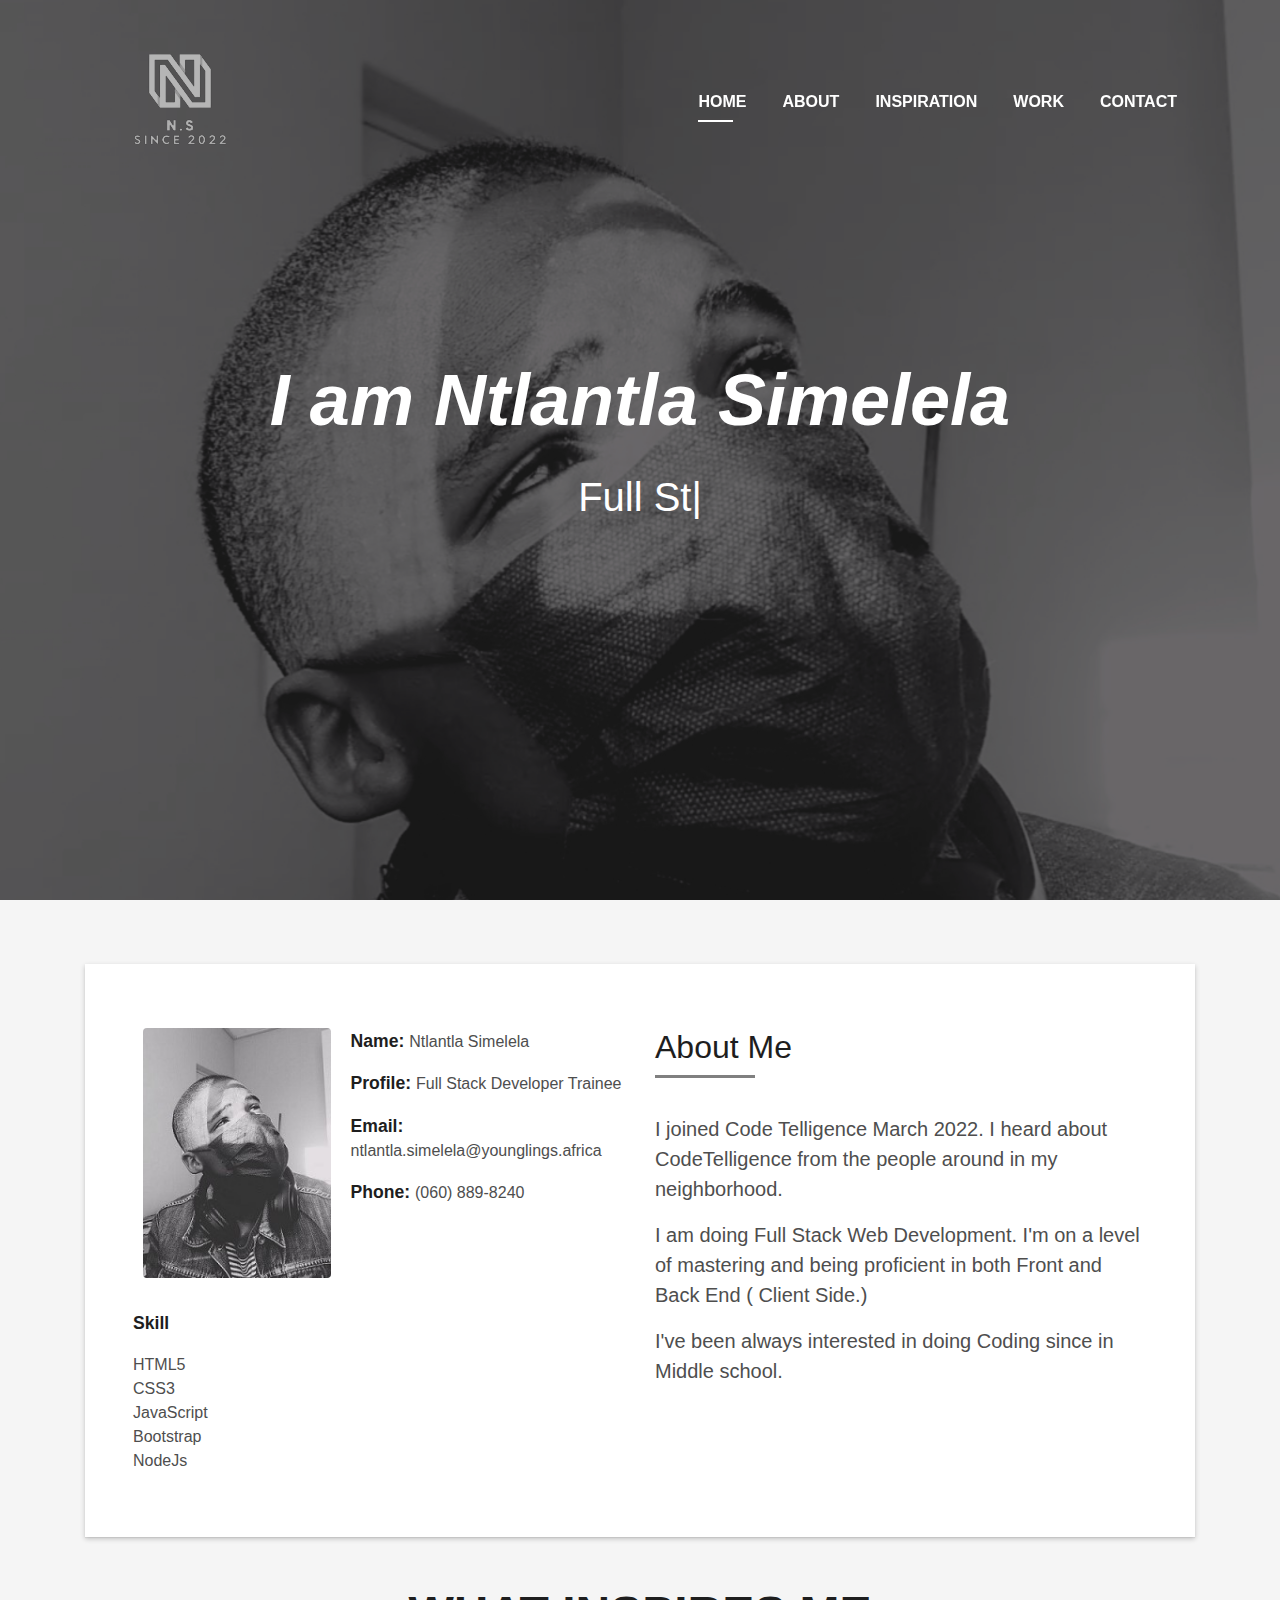
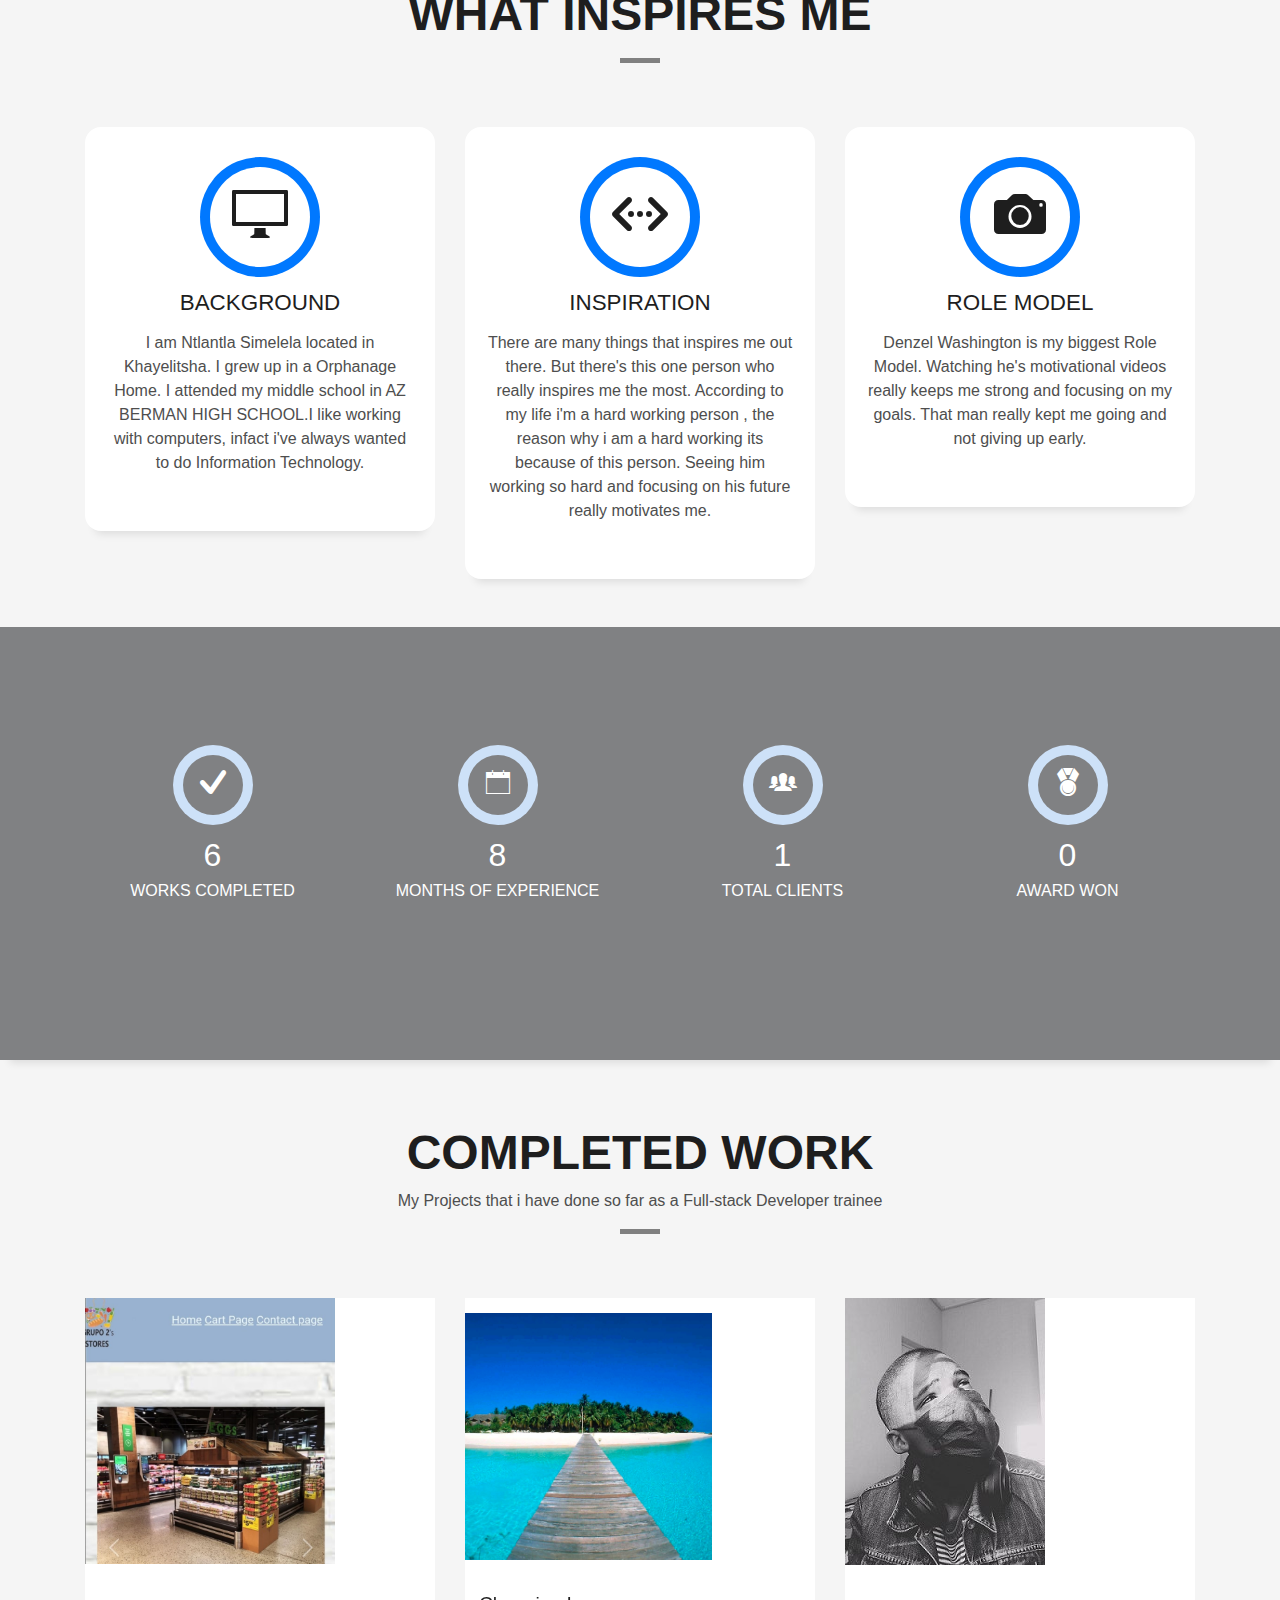
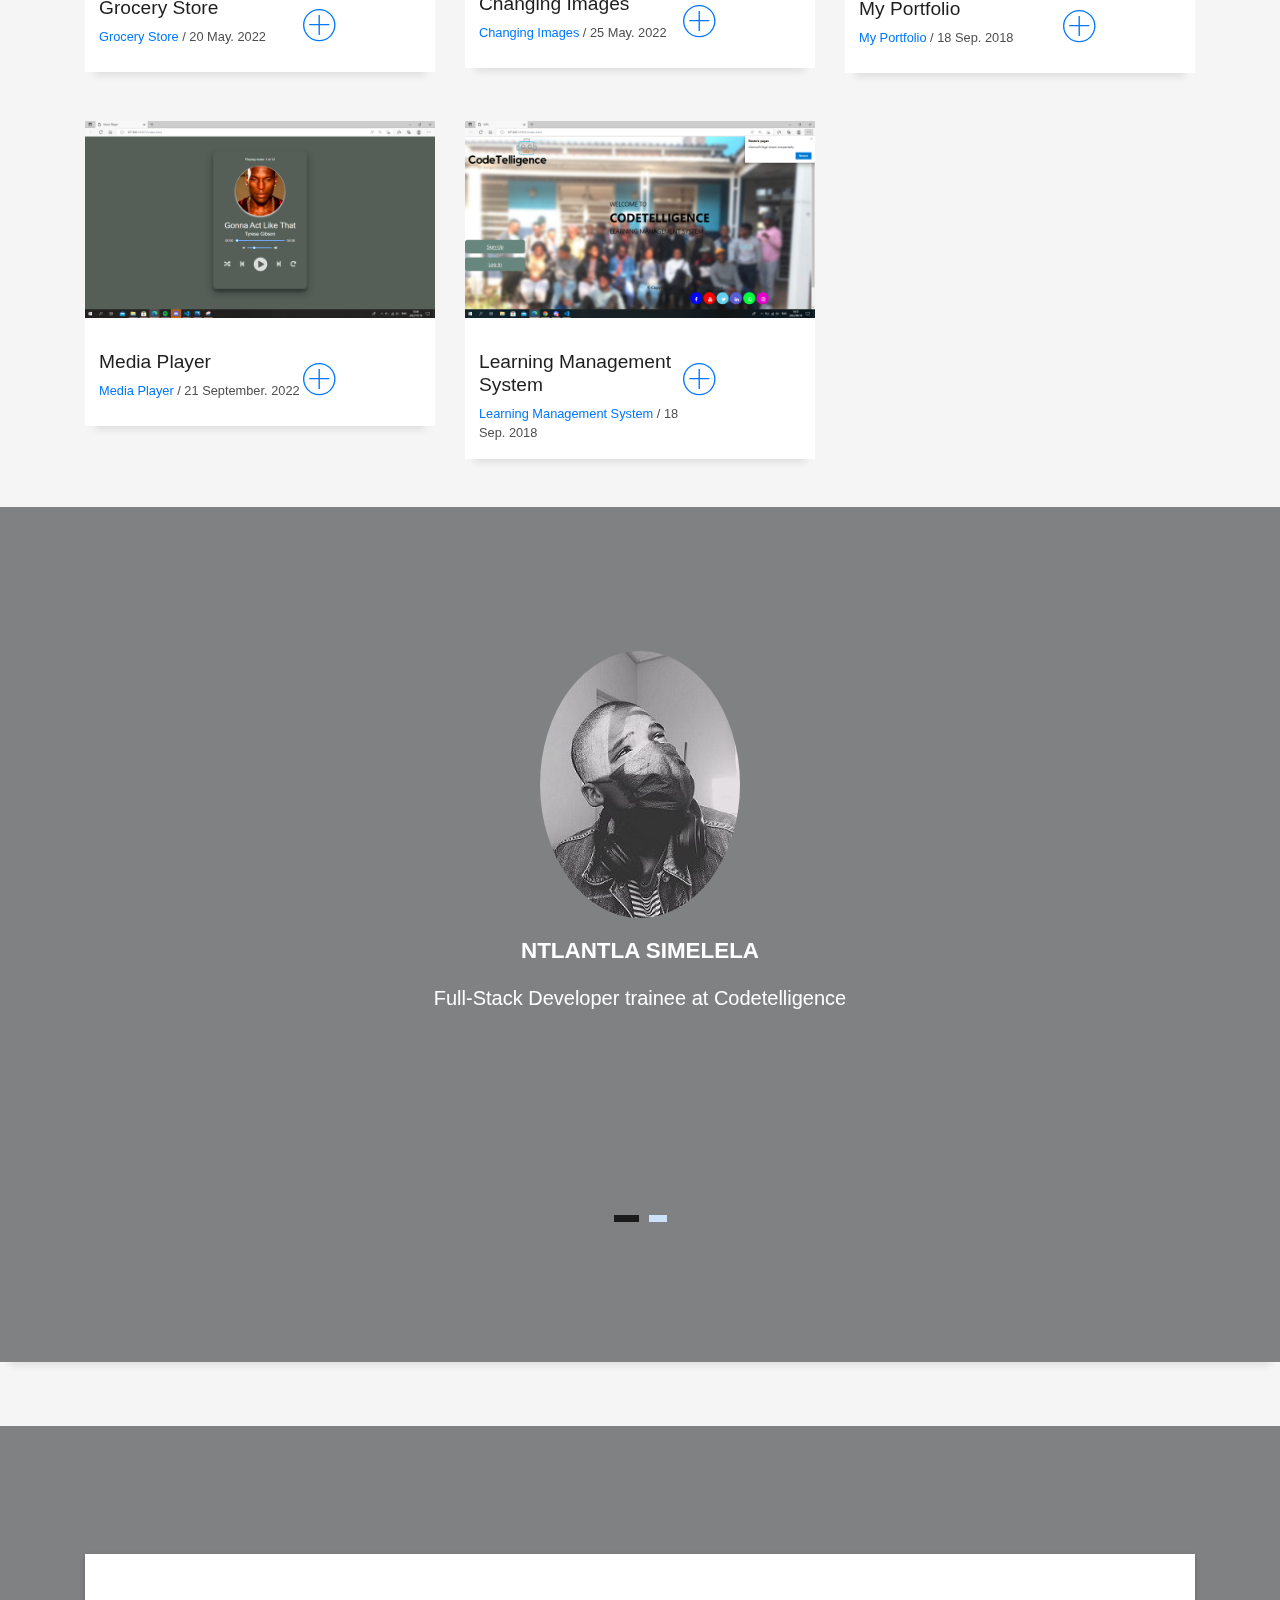
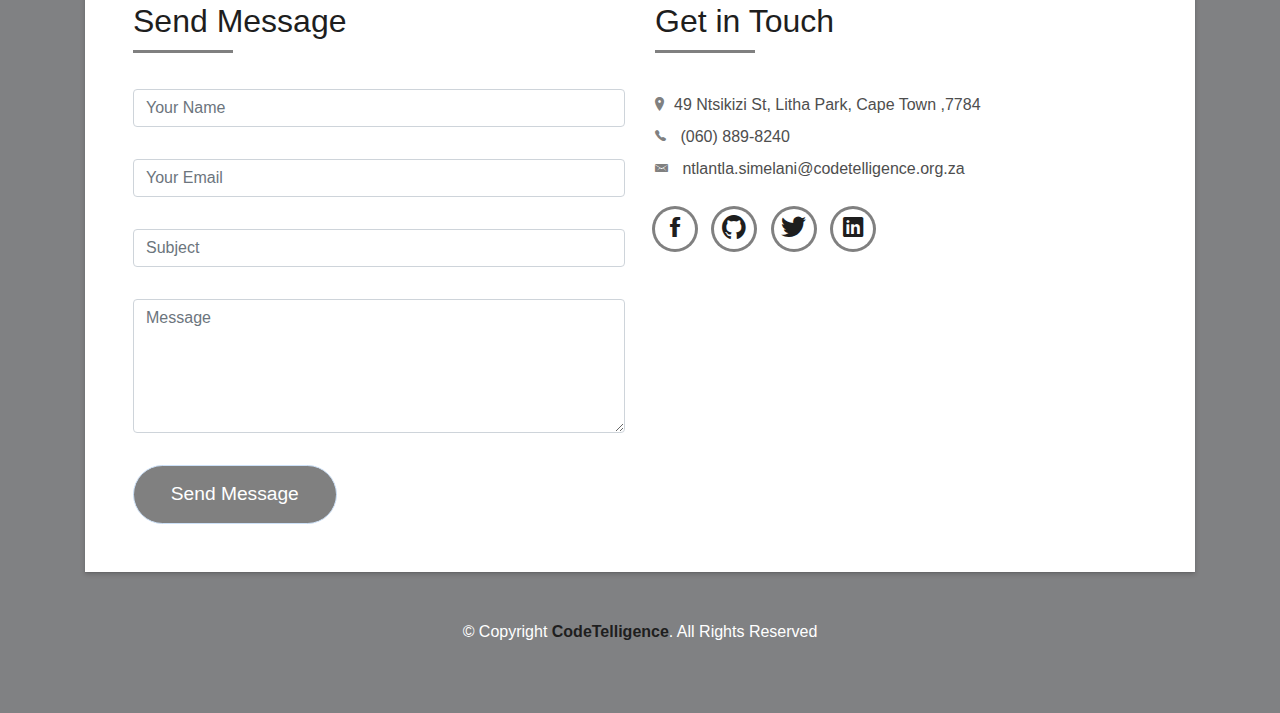
<file: index.html>
<!DOCTYPE html>
<html lang="en">
<head>
  <meta charset="utf-8">
  <title>My Portfolio</title>
  <meta content="width=device-width, initial-scale=1.0" name="viewport">
  <meta content="" name="keywords">
  <meta content="" name="description">

 

  <!-- Bootstrap CSS File -->
  <link href="lib/bootstrap/css/bootstrap.min.css" rel="stylesheet">

  <!-- Libraries CSS Files -->
  <link href="lib/font-awesome/css/font-awesome.min.css" rel="stylesheet">
  <link href="lib/animate/animate.min.css" rel="stylesheet">
  <link href="lib/ionicons/css/ionicons.min.css" rel="stylesheet">
  <link href="lib/owlcarousel/assets/owl.carousel.min.css" rel="stylesheet">
  <link href="lib/lightbox/css/lightbox.min.css" rel="stylesheet">

  <!-- Main Stylesheet File -->
  <link href="css/style.css" rel="stylesheet">

  
</head>

<body id="page-top">

  <!--/ Nav Star /-->
  <nav class="navbar navbar-b navbar-trans navbar-expand-md fixed-top" id="mainNav">
    <div class="container">
     
               <a href="/index.html"> <img src="/img/Capture-removebg-preview (1).png"><a class="navbar-brand js-scroll" href="#page-top"></a>
      <button class="navbar-toggler collapsed" type="button" data-toggle="collapse" data-target="#navbarDefault"
        aria-controls="navbarDefault" aria-expanded="false" aria-label="Toggle navigation">
        <span></span>
        <span></span>
        <span></span>
      </button>
      <div class="navbar-collapse collapse justify-content-end" id="navbarDefault">
        <ul class="navbar-nav">
          <li class="nav-item">
            <a class="nav-link js-scroll active" href="#home">Home</a>
          </li>
          <li class="nav-item">
            <a class="nav-link js-scroll" href="#about">About</a>
          </li>
          <li class="nav-item">
            <a class="nav-link js-scroll" href="#service">Inspiration</a>
          </li>
          <li class="nav-item">
            <a class="nav-link js-scroll" href="#work">Work</a>
          </li>
         
          <li class="nav-item">
            <a class="nav-link js-scroll" href="#contact">Contact</a>
          </li>
        </ul>
      </div>
    </div>
  </nav>
  <!--/ Nav End /-->

  <!--/ Intro Skew Star /-->
  <div id="home" class="intro route bg-image" style="background-image: url(img/intro-bg.jpg)">
    <div class="overlay-itro"></div>
    <div class="intro-content display-table">
      <div class="table-cell">
        <div class="container">
          <!--<p class="display-6 color-d">Hello, world!</p>-->
          <h1 class="intro-title mb-4"><i>I am Ntlantla Simelela</i></h1>
          <p class="intro-subtitle"><span class="text-slider-items">Full Stack Web Development</span><strong class="text-slider"></strong></p>
          <!-- <p class="pt-3"><a class="btn btn-primary btn js-scroll px-4" href="#about" role="button">Learn More</a></p> -->
        </div>
      </div>
    </div>
  </div>
  <!--/ Intro Skew End /-->

  <section id="about" class="about-mf sect-pt4 route">
    <div class="container">
      <div class="row">
        <div class="col-sm-12">
          <div class="box-shadow-full">
            <div class="row">
              <div class="col-md-6">
                <div class="row">
                  <div class="col-sm-6 col-md-5">
                    <div class="about-img">
                      <img src="img/testimonial-2.jpg" class="img-fluid rounded b-shadow-a" alt="">
                    </div>
                  </div>
                  <div class="col-sm-6 col-md-7">
                    <div class="about-info">
                      <p><span class="title-s">Name: </span> <span>Ntlantla Simelela</span></p>
                      <p><span class="title-s">Profile: </span> <span>Full Stack Developer Trainee</span></p>
                      <p><span class="title-s">Email: </span> <span>ntlantla.simelela@younglings.africa</span></p>
                      <p><span class="title-s">Phone: </span> <span>(060) 889-8240</span></p>
                    </div>
                  </div>
                </div>
                <div class="skill-mf">
                  <p class="title-s">Skill</p>
                  <span>HTML5</span> <span class="pull-right"></span>
                  <div>
                    <div class="progress-bar" role="progressbar" style="width: 0%;" aria-valuenow="0" aria-valuemin="0"
                      aria-valuemax="100"></div>
                  </div>

                  <span>CSS3</span> <span class="pull-right"></span>
                  <div>
                    <div class="progress-bar" role="progressbar" style="width: 0%" aria-valuenow="0" aria-valuemin="0"
                      aria-valuemax="100"></div>
                  </div>

                  <span>JavaScript</span> <span class="pull-right"></span>
                  <div>
                    <div class="progress-bar" role="progressbar" style="width: 0%" aria-valuenow="0" aria-valuemin="0"
                      aria-valuemax="100"></div>
                  </div>

                  <span>Bootstrap</span> <span class="pull-right"></span>
                  <div>
                    <div class="progress-bar" role="progressbar" style="width: 0%" aria-valuenow="0" aria-valuemin="0"
                      aria-valuemax="100"></div>
                  </div>
                  
                  <span>NodeJs</span> <span class="pull-right"></span>
                  <div>
                    <div class="progress-bar" role="progressbar" style="width: 0%" aria-valuenow="0" aria-valuemin="0"
                      aria-valuemax="100"></div>
                  </div>
                  
                </div>
              </div>
              <div class="col-md-6">
                <div class="about-me pt-4 pt-md-0">
                  <div class="title-box-2">
                    <h5 class="title-left">
                      About Me
                    </h5>
                  </div>
                  <p class="lead">
                    I joined Code Telligence March 2022. I heard about CodeTelligence
                    from the people around in my neighborhood.
                  </p>
                  <p class="lead">
                    I am doing Full Stack Web Development. I'm on a level of mastering and 
                    being proficient in both Front and Back End ( Client Side.) 
                   
                  </p>
                  <p class="lead">
                    I've been always interested in doing Coding since in Middle school.
                  </p>
                </div>
              </div>
            </div>
          </div>
        </div>
      </div>
    </div>
  </section>

  <!--/ Section Services Star /-->
  <section id="service" class="services-mf route">
    <div class="container">
      <div class="row">
        <div class="col-sm-12">
          <div class="title-box text-center">
            <h3 class="title-a">
             What Inspires me 
            </h3>
            <p class="subtitle-a">
              
            </p>
            <div class="line-mf"></div>
          </div>
        </div>
      </div>
      <div class="row">
        <div class="col-md-4">
          <div class="service-box">
            <div class="service-ico">
              <span class="ico-circle"><i class="ion-monitor"></i></span>
            </div>
            <div class="service-content">
              <h2 class="s-title">Background</h2>
              <p class="s-description text-center">
                I am Ntlantla Simelela located in Khayelitsha. I grew up in a Orphanage Home.
                I attended my middle school in AZ BERMAN HIGH SCHOOL.I like working with computers, infact i've always
                wanted to do Information Technology.
              </p>
            </div>
          </div>
        </div>
        <div class="col-md-4">
          <div class="service-box">
            <div class="service-ico">
              <span class="ico-circle"><i class="ion-code-working"></i></span>
            </div>
            <div class="service-content">
              <h2 class="s-title">Inspiration</h2>
              <p class="s-description text-center">
                There are many things that inspires me out there. But there's this 
               one person who really inspires me the most. According to my life i'm  
               a hard working person , the reason why i am a hard working its because 
               of this person. Seeing him working so hard and focusing on his future 
               really motivates me. 
                
              </p>
            </div>
          </div>
        </div>
        <div class="col-md-4">
          <div class="service-box">
            <div class="service-ico">
              <span class="ico-circle"><i class="ion-camera"></i></span>
            </div>
            <div class="service-content">
              <h2 class="s-title">Role Model</h2>
              <p class="s-description text-center">
                Denzel Washington is my biggest Role Model. Watching he's motivational
                videos really keeps me strong and focusing on my goals. That man really
                kept me going and not giving up early.
              </p>
            </div>
          </div>
        </div>
        
  </section>
  <!--/ Section Services End /-->

  <div class="section-counter paralax-mf bg-image" style="background-image: url(/img/younglings\ blog.PNG)">
    <div class="overlay-mf"></div>
    <div class="container">
      <div class="row">
        <div class="col-sm-3 col-lg-3">
          <div class="counter-box">
            <div class="counter-ico">
              <span class="ico-circle"><i class="ion-checkmark-round"></i></span>
            </div>
            <div class="counter-num">
              <p class="counter">6</p>
              <span class="counter-text">WORKS COMPLETED</span>
            </div>
          </div>
        </div>
        <div class="col-sm-3 col-lg-3">
          <div class="counter-box pt-4 pt-md-0">
            <div class="counter-ico">
              <span class="ico-circle"><i class="ion-ios-calendar-outline"></i></span>
            </div>
            <div class="counter-num">
              <p class="counter">8</p>
              <span class="counter-text">MONTHS OF EXPERIENCE</span>
            </div>
          </div>
        </div>
        <div class="col-sm-3 col-lg-3">
          <div class="counter-box pt-4 pt-md-0">
            <div class="counter-ico">
              <span class="ico-circle"><i class="ion-ios-people"></i></span>
            </div>
            <div class="counter-num">
              <p class="counter">1</p>
              <span class="counter-text">TOTAL CLIENTS</span>
            </div>
          </div>
        </div>
        <div class="col-sm-3 col-lg-3">
          <div class="counter-box pt-4 pt-md-0">
            <div class="counter-ico">
              <span class="ico-circle"><i class="ion-ribbon-a"></i></span>
            </div>
            <div class="counter-num">
              <p class="counter">0</p>
              <span class="counter-text">AWARD WON</span>
            </div>
          </div>
        </div>
      </div>
    </div>
  </div>

  <!--/ Section Portfolio Star /-->
  <section id="work" class="portfolio-mf sect-pt4 route">
    <div class="container">
      <div class="row">
        <div class="col-sm-12">
          <div class="title-box text-center">
            <h3 class="title-a">
             Completed Work 
            </h3>
            <p class="subtitle-a">
              My Projects that i have done so far as a Full-stack Developer trainee
            </p>
            <div class="line-mf"></div>
          </div>
        </div>
      </div>
      <div class="row">
        <div class="col-md-4">
          <div class="work-box">
            <a href="img/work-1.jpg" data-lightbox="gallery-mf">
            <div class="work-img">
                <img src="img/work-1.jpg" alt="" width="250" height="100" class="img-fluid">
              </div>
              <div class="work-content">
                <div class="row">
                  <div class="col-sm-8">
   <a href="https://grupostore.netlify.app"> <h2 class="w-title">Grocery Store</h2>
                    <div class="w-more">
                      <span class="w-ctegory">Grocery Store</span> / <span class="w-date">20 May. 2022</span>
                    </div>
                  </div>
                  <div class="col-sm-4">
                    <div class="w-like">
                      <span class="ion-ios-plus-outline"></span>
                    </div>
                  </div>
                </div>
              </div>
            </a>
          </div>
        </div>
        <div class="col-md-4">
          <div class="work-box">
            <a href="img/work-2.jpg" data-lightbox="gallery-mf">
              <div class="work-img">
                <img src="/img/work-2.png" alt="" class="img-fluid">
              </div>
              <div class="work-content">
                <div class="row">
                  <div class="col-sm-8">
  <a href="https://ntlantlachangingimages.netlify.app"> <h2 class="w-title">Changing Images</h2>
                    <div class="w-more">
                      <span class="w-ctegory">Changing Images</span> / <span class="w-date">25 May. 2022</span>
                    </div>
                  </div>
                  <div class="col-sm-4">
                    <div class="w-like">
                      <span class="ion-ios-plus-outline"></span>
                    </div>
                  </div>
                </div>
              </div>
            </a>
          </div>
        </div>
        <div class="col-md-4">
          <div class="work-box">
            <a href="img/work-3.jpg" data-lightbox="gallery-mf">
              <div class="work-img">
                <img src="img/work-3.jpg" alt="" class="img-fluid">
              </div>
              <div class="work-content">
                <div class="row">
                  <div class="col-sm-8">
      <a href="https://ntlantlainformationtechportfolio2.netlify.app"> <h2 class="w-title">My Portfolio</h2>
                    <div class="w-more">
                      <span class="w-ctegory">My Portfolio</span> / <span class="w-date">18 Sep. 2018</span>
                    </div>
                  </div>
                  <div class="col-sm-4">
                    <div class="w-like">
                      <span class="ion-ios-plus-outline"></span>
                    </div>
                  </div>
                </div>
              </div>
            </a>
          </div>
        </div>
        <div class="col-md-4">
          <div class="work-box">
            <a href="img/work-3.jpg" data-lightbox="gallery-mf">
              <div class="work-img">
                <img src="/img/Screenshot (115).png" alt="" class="img-fluid">
              </div>
              <div class="work-content">
                <div class="row">
                  <div class="col-sm-8">
      <a href="https://myfirstmediaplayer.netlify.app/"> <h2 class="w-title">Media Player</h2>
                    <div class="w-more">
                      <span class="w-ctegory">Media Player</span> / <span class="w-date">21 September. 2022</span>
                    </div>
                  </div>
                  <div class="col-sm-4">
                    <div class="w-like">
                      <span class="ion-ios-plus-outline"></span>
                    </div>
                  </div>
                </div>
              </div>
            </a>
          </div>
        </div>
        <div class="col-md-4">
          <div class="work-box">
            <a href="img/work-4.jpg" data-lightbox="gallery-mf">
              <div class="work-img">
                <img src="/img/work-4.png" alt="" class="img-fluid">
              </div>
              <div class="work-content">
                <div class="row">
                  <div class="col-sm-8">
     <a href="https://codetelligencelms.netlify.app"> <h2 class="w-title">Learning Management System</h2>
                    <div class="w-more">
                      <span class="w-ctegory">Learning Management System</span> / <span class="w-date">18 Sep. 2018</span>
                    </div>
                  </div>
                  <div class="col-sm-4">
                    <div class="w-like">
                      <span class="ion-ios-plus-outline"></span>
                    </div>
                  </div>
                </div>
              </div>
            </a>
          </div>
        </div>
        
        
      </div>
    </div>
  </section>
  <!--/ Section Portfolio End /-->

  <!--/ Section Testimonials Star /-->
  <div class="testimonials paralax-mf bg-image" style="background-image: url(img/overlay-bg.jpg)">
    <div class="overlay-mf"></div>
    <div class="container">
      <div class="row">
        <div class="col-md-12">
          <div id="testimonial-mf" class="owl-carousel owl-theme">
            <div class="testimonial-box">
              <div class="author-test">
                <img src="img/testimonial-2.jpg" alt="" class="rounded-circle b-shadow-a">
                <span class="author">Ntlantla Simelela</span>
              </div>
              <div class="content-test">
                <p class="description lead">
                   Full-Stack Developer trainee at Codetelligence
                </p>
               
              </div>
            </div>
            <div class="testimonial-box">
              <div class="author-test">
                <img src="img/testimonial-4.jpg" alt="" class="rounded-circle b-shadow-a">
                <span class="author">Keo In Tech</span>
              </div>
              <div class="content-test">
                <p class="description lead">
                 The CEO of Codetelligence also known as a qualified teacher in the (IT) industry. 
                </p>
                
              </div>
            </div>
          </div>
        </div>
      </div>
    </div>
  </div>

  

  <!--/ Section Contact-Footer Star /-->
  
  <section class="paralax-mf footer-paralax bg-image sect-mt4 route" style="background-image: url(img/overlay-bg.jpg)">
    <div class="overlay-mf"></div>
    <div class="container">
      <div class="row">
        <div class="col-sm-12">
          <div class="contact-mf">
            <div id="contact" class="box-shadow-full">
              <div class="row">
                <div class="col-md-6">
                  <div class="title-box-2">
                    <h5 class="title-left">
                      Send Message 
                    </h5>
                  </div>
                
                  <div>
                    
                    <form action="https://formspree.io/f/{form_id}" method="post">
                      <div id="sendmessage">Your message has been sent. Thank you!</div>
                      <div id="errormessage"></div>
                      <div class="row">
                        <div class="col-md-12 mb-3">
                          <div class="form-group">
                            <input type="text" name="name" class="form-control" id="name" placeholder="Your Name" data-rule="minlen:4" data-msg="Please enter at least 4 chars" />
                            <div class="validation"></div>
                          </div>
                        </div>
                       
                        <div class="col-md-12 mb-3">
                          <div class="form-group">
                            <input type="email" class="form-control" name="email" id="email" placeholder="Your Email" data-rule="email" data-msg="Please enter a valid email" />
                            <div class="validation"></div>
                          </div>
                        </div>
                        <div class="col-md-12 mb-3">
                            <div class="form-group">
                              <input type="text" class="form-control" name="subject" id="subject" placeholder="Subject" data-rule="minlen:4" data-msg="Please enter at least 8 chars of subject" />
                              <div class="validation"></div>
                            </div>
                        </div>
                        <div class="col-md-12 mb-3">
                          <div class="form-group">
                            <textarea class="form-control" name="message" rows="5" data-rule="required" data-msg="Please write something for us" placeholder="Message"></textarea>
                            <div class="validation"></div>
                          </div>
                        </div>
                        <div class="col-md-12">
                          <button type="submit" class="button button-a button-big button-rouded">Send Message</button>
                        </div>
                      </div>
                    </form>
                  </div>
                </div>
                <div class="col-md-6">
                  <div class="title-box-2 pt-4 pt-md-0">
                    <h5 class="title-left">
                      Get in Touch
                    </h5>
                  </div>
                
                 <div class="more-info">
                    <p class="lead">
                     
                    </p>
                    <ul class="list-ico">
                      <li><span class="ion-ios-location"></span>49 Ntsikizi St, Litha Park, Cape Town ,7784 </li>
                      <li><span class="ion-ios-telephone"></span> (060) 889-8240</li>
                      <li><span class="ion-email"></span> ntlantla.simelani@codetelligence.org.za</li>
                    </ul>
                  </div>
                  <div class="socials">
                    <ul>
                      <li><a href="https://m.facebook.com/ntlantla.lucky.9889 "><span class="ico-circle"><i class="ion-social-facebook"></i></span></a></li>
                      <li><a href="https:https://github.com/Ntlantla123"><span class="ico-circle"><i class="ion-social-github"></i></span></a></li>
                      <li><a href="https://twitter.com/NtlantlaSimele1"><span class="ico-circle"><i class="ion-social-twitter"></i></span></a></li>
                      <li><a href="https://www.linkedin.com/in/ntlantla-lucky-90ba32244"><span class="ico-circle"><i class="ion-social-linkedin"></i></span></a></li>
                    </ul>
                  </div>
                </div>
              </div>
            </div>
          </div>
        </div>
      </div>
    </div>
    <footer>
      <div class="container">
        <div class="row">
          <div class="col-sm-12">
            <div class="copyright-box">
              <p class="copyright">&copy; Copyright <strong><a href="http://codetelligence.org.za/index.html">CodeTelligence</a></strong>. All Rights Reserved</p>
              <div class="credits">
                
               
              </div>
            </div>
          </div>
        </div>
      </div>
    </footer>
  </section>
  <!--/ Section Contact-footer End /-->

  <a href="#" class="back-to-top"><i class="fa fa-chevron-up"></i></a>
  <div id="preloader"></div>

  <!-- JavaScript Libraries -->
  <script src="lib/jquery/jquery.min.js"></script>
  <script src="lib/jquery/jquery-migrate.min.js"></script>
  <script src="lib/popper/popper.min.js"></script>
  <script src="lib/bootstrap/js/bootstrap.min.js"></script>
  <script src="lib/easing/easing.min.js"></script>
  <script src="lib/counterup/jquery.waypoints.min.js"></script>
  <script src="lib/counterup/jquery.counterup.js"></script>
  <script src="lib/owlcarousel/owl.carousel.min.js"></script>
  <script src="lib/lightbox/js/lightbox.min.js"></script>
  <script src="lib/typed/typed.min.js"></script>

<!--Contact Form Section-->
  <script src="/contactform/contactform.js"></script>
  

  <!-- Javascript File -->
  <script src="js/main.js"></script>
  

</body>
</html>
</file>
<file: css/style.css>
body {
  background-color: #f5f5f5;
  color: #4e4e4e;
}

h1,
h2,
h3,
h4,
h5,
h6 {
  color: #1e1e1e;
}

a {
  color: #1e1e1e;
  transition: all 0.5s ease-in-out;
}

a:hover {
  color: grey;
  text-decoration: none;
  transition: all 0.5s ease-in-out;
}

.p-r {
  position: relative;
}

.color-a {
  color: grey;
}

.color-d {
  color: #f5f5f5;
}

.color-text-a {
  color: #4e4e4e;
}

.box-shadow,
.paralax-mf,
.service-box,
.work-box,
.card-blog {
  box-shadow: 0 13px 8px -10px rgba(0, 0, 0, 0.1);
}

.box-shadow-a,
.button:hover {
  box-shadow: 0 0 0 4px #cde1f8;
}

.display-5 {
  font-size: 2.5rem;
  font-weight: 300;
  line-height: 1.1;
}

.display-6 {
  font-size: 2rem;
  font-weight: 300;
  line-height: 1.1;
}

.avatar {
  width: 32px;
  height: 32px;
  margin-right: 4px;
  overflow: hidden;
}

.bg-image {
  background-repeat: no-repeat;
  background-attachment: fixed;
  background-size: cover;
  background-position: center center;
}

.overlay-mf {
  background-color: #4f5052;
}

.overlay-mf {
  position: absolute;
  top: 0;
  left: 0px;
  padding: 0;
  height: 100%;
  width: 100%;
  opacity: .7;
}

.paralax-mf {
  position: relative;
  padding: 8rem 0;
}

.display-table {
  width: 100%;
  height: 100%;
  display: table;
}

.table-cell {
  display: table-cell;
  vertical-align: middle;
}

/*--/ Sections /--*/

.sect-4 {
  padding: 4rem 0;
}

.sect-pt4 {
  padding-top: 4rem;
}

.sect-mt4 {
  margin-top: 4rem;
}

/*--/ Title s /--*/

.title-s {
  font-weight: 600;
  color: #1e1e1e;
  font-size: 1.1rem;
}

/*--/ Title A /--*/

.title-box {
  margin-bottom: 4rem;
}

.title-a {
  font-size: 3rem;
  font-weight: bold;
  text-transform: uppercase;
}

.subtitle-a {
  color: #4e4e4e;
}

.line-mf {
  width: 40px;
  height: 5px;
  background-color: grey;
  margin: 0 auto;
}

/*--/ Title Left /--*/

.title-box-2 {
  margin-bottom: 3rem;
}

.title-left {
  font-size: 2rem;
  position: relative;
}

.title-left:before {
  content: '';
  position: absolute;
  height: 3px;
  background-color: grey;
  width: 100px;
  bottom: -12px;
}

/*------/ Box /------*/

.box-pl2 {
  padding-left: 2rem;
}

.box-shadow-full {
  padding: 3rem 1.25rem;
  position: relative;
  background-color: #fff;
  margin-bottom: 3rem;
  z-index: 2;
  box-shadow: 0 1px 1px 0 rgba(0, 0, 0, 0.06), 0 2px 5px 0 rgba(0, 0, 0, 0.2);
}

/*------/ Socials /------*/

.socials {
  padding: 1.5rem 0;
}

.socials ul li {
  display: inline-block;
}

.socials .ico-circle {
  height: 40px;
  width: 40px;
  font-size: 1.7rem;
  border-radius: 50%;
  line-height: 1.4;
  margin: 0 15px 0 0;
  box-shadow: 0 0 0 3px grey;
  transition: all 500ms ease;
}

.socials .ico-circle:hover {
  background-color: grey;
  color: #fff;
  box-shadow: 0 0 0 3px #cde1f8;
  transition: all 500ms ease;
}

/*------/ Ul resect /------*/

.ul-resect,
.socials ul,
.list-ico,
.blog-wrapper .post-meta ul,
.box-comments .list-comments,
.widget-sidebar .list-sidebar,
.widget-tags ul {
  list-style: none;
  padding-left: 0;
  margin-bottom: 0;
}

.list-ico {
  line-height: 2;
}

.list-ico span {
  color: grey;
  margin-right: 10px;
}

/*------/ Ico Circle /------*/

.ico-circle {
  height: 100px;
  width: 100px;
  font-size: 2rem;
  border-radius: 50%;
  line-height: 1.55;
  margin: 0 auto;
  text-align: center;
  box-shadow: 0 0 0 10px #0078ff;
  display: block;
}

/*------/ Owl Carousel /------*/

.owl-theme .owl-dots {
  text-align: center;
  margin-top: 18px;
}

.owl-theme .owl-dots .owl-dot {
  display: inline-block;
}

.owl-theme .owl-dots .owl-dot span {
  width: 18px;
  height: 7px;
  margin: 5px 5px;
  background: #cde1f8;
  border: 0px solid #cde1f8;
  display: block;
  transition: all 0.6s ease-in-out;
  cursor: pointer;
}

.owl-theme .owl-dots .owl-dot:hover span {
  background-color: #cde1f8;
}

.owl-theme .owl-dots .owl-dot.active span {
  background-color: #1B1B1B;
  width: 25px;
}

/*--/ Scrolltop s /--*/

.scrolltop-mf {
  position: relative;
  display: none;
}

.scrolltop-mf span {
  z-index: 999;
  position: fixed;
  width: 42px;
  height: 42px;
  background-color: #0078ff;
  opacity: .7;
  font-size: 1.6rem;
  line-height: 1.5;
  text-align: center;
  color: #fff;
  top: auto;
  left: auto;
  right: 30px;
  bottom: 50px;
  cursor: pointer;
  border-radius: 50%;
}

/* Back to top button */

.back-to-top {
  position: fixed;
  display: none;
  background: #0078ff;
  color: #fff;
  width: 44px;
  height: 44px;
  text-align: center;
  line-height: 1;
  font-size: 16px;
  border-radius: 50%;
  right: 15px;
  bottom: 15px;
  transition: background 0.5s;
  z-index: 11;
}

.back-to-top i {
  padding-top: 12px;
  color: #fff;
}

/* Prelaoder */

#preloader {
  position: fixed;
  top: 0;
  left: 0;
  right: 0;
  bottom: 0;
  z-index: 9999;
  overflow: hidden;
  background: #fff;
}

#preloader:before {
  content: "";
  position: fixed;
  top: calc(50% - 30px);
  left: calc(50% - 30px);
  border: 6px solid #f2f2f2;
  border-top: 6px solid #0078ff;
  border-radius: 50%;
  width: 60px;
  height: 60px;
  -webkit-animation: animate-preloader 1s linear infinite;
  animation: animate-preloader 1s linear infinite;
}

@-webkit-keyframes animate-preloader {
  0% {
    -webkit-transform: rotate(0deg);
    transform: rotate(0deg);
  }

  100% {
    -webkit-transform: rotate(360deg);
    transform: rotate(360deg);
  }
}

@keyframes animate-preloader {
  0% {
    -webkit-transform: rotate(0deg);
    transform: rotate(0deg);
  }

  100% {
    -webkit-transform: rotate(360deg);
    transform: rotate(360deg);
  }
}

/*======================================
//--//-->   NAVBAR
======================================*/

.navbar-b {
  transition: all .5s ease-in-out;
  background-color: transparent;
  padding-top: 1.563rem;
  padding-bottom: 1.563rem;
}

.navbar-b.navbar-reduce {
  box-shadow: 0px 6px 9px 0px rgba(0, 0, 0, 0.06);
}

.navbar-b.navbar-trans .nav-item,
.navbar-b.navbar-reduce .nav-item {
  position: relative;
  padding-right: 10px;
  padding-left: 0;
}

.navbar-b.navbar-trans .nav-link,
.navbar-b.navbar-reduce .nav-link {
  color: #fff;
  text-transform: uppercase;
  font-weight: 600;
}

.navbar-b.navbar-trans .nav-link:before,
.navbar-b.navbar-reduce .nav-link:before {
  content: '';
  position: absolute;
  margin-left: 0px;
  width: 0%;
  bottom: 0;
  left: 0;
  height: 2px;
  transition: all 500ms ease;
}

.navbar-b.navbar-trans .nav-link:hover,
.navbar-b.navbar-reduce .nav-link:hover {
  color: #1B1B1B;
}

.navbar-b.navbar-trans .nav-link:hover:before,
.navbar-b.navbar-reduce .nav-link:hover:before {
  width: 35px;
}

.navbar-b.navbar-trans .show > .nav-link:before,
.navbar-b.navbar-trans .active > .nav-link:before,
.navbar-b.navbar-trans .nav-link.show:before,
.navbar-b.navbar-trans .nav-link.active:before,
.navbar-b.navbar-reduce .show > .nav-link:before,
.navbar-b.navbar-reduce .active > .nav-link:before,
.navbar-b.navbar-reduce .nav-link.show:before,
.navbar-b.navbar-reduce .nav-link.active:before {
  width: 35px;
}

.navbar-b.navbar-trans .nav-link:before {
  background-color: #fff;
}

.navbar-b.navbar-trans .nav-link:hover {
  color: #fff;
}

.navbar-b.navbar-trans .show > .nav-link,
.navbar-b.navbar-trans .active > .nav-link,
.navbar-b.navbar-trans .nav-link.show,
.navbar-b.navbar-trans .nav-link.active {
  color: #fff;
}

.navbar-b.navbar-reduce {
  transition: all .5s ease-in-out;
  background-color: #fff;
  padding-top: 15px;
  padding-bottom: 15px;
}

.navbar-b.navbar-reduce .nav-link {
  color: grey;
}

.navbar-b.navbar-reduce .nav-link:before {
  background-color: grey;
}

.navbar-b.navbar-reduce .nav-link:hover {
  color: grey;
}

.navbar-b.navbar-reduce .show > .nav-link,
.navbar-b.navbar-reduce .active > .nav-link,
.navbar-b.navbar-reduce .nav-link.show,
.navbar-b.navbar-reduce .nav-link.active {
  color: grey;
}

.navbar-b.navbar-reduce .navbar-brand {
  color: #0078ff;
}

.navbar-b.navbar-reduce .navbar-toggler span {
  background-color: #1B1B1B;
}

.navbar-b .navbar-brand {
  color: #fff;
  font-size: 1.6rem;
  font-weight: 600;
}

.navbar-b .navbar-nav .dropdown-item.show .dropdown-menu,
.navbar-b .dropdown.show .dropdown-menu,
.navbar-b .dropdown-btn.show .dropdown-menu {
  -webkit-transform: translate3d(0px, 0px, 0px);
  transform: translate3d(0px, 0px, 0px);
  visibility: visible !important;
}

.navbar-b .dropdown-menu {
  margin: 1.12rem 0 0;
  border-radius: 0;
}

.navbar-b .dropdown-menu .dropdown-item {
  padding: .7rem 1.7rem;
  transition: all 500ms ease;
}

.navbar-b .dropdown-menu .dropdown-item:hover {
  background-color: #0078ff;
  color: #fff;
  transition: all 500ms ease;
}

.navbar-b .dropdown-menu .dropdown-item.active {
  background-color: #0078ff;
}
#full{
  height: 0px;
  width: 20px;
  
}
/*--/ Hamburger Navbar /--*/

.navbar-toggler {
  position: relative;
}

.navbar-toggler:focus,
.navbar-toggler:active {
  outline: 0;
}

.navbar-toggler span {
  display: block;
  background-color: #fff;
  height: 3px;
  width: 25px;
  margin-top: 4px;
  margin-bottom: 4px;
  -webkit-transform: rotate(0deg);
  transform: rotate(0deg);
  left: 0;
  opacity: 1;
}

.navbar-toggler span:nth-child(1),
.navbar-toggler span:nth-child(3) {
  transition: -webkit-transform .35s ease-in-out;
  transition: transform .35s ease-in-out;
  transition: transform .35s ease-in-out, -webkit-transform .35s ease-in-out;
}

.navbar-toggler:not(.collapsed) span:nth-child(1) {
  position: absolute;
  left: 12px;
  top: 10px;
  -webkit-transform: rotate(135deg);
  transform: rotate(135deg);
  opacity: 0.9;
}

.navbar-toggler:not(.collapsed) span:nth-child(2) {
  height: 12px;
  visibility: hidden;
  background-color: transparent;
}

.navbar-toggler:not(.collapsed) span:nth-child(3) {
  position: absolute;
  left: 12px;
  top: 10px;
  -webkit-transform: rotate(-135deg);
  transform: rotate(-135deg);
  opacity: 0.9;
}

/*======================================
//--//-->   INTRO
======================================*/

.intro {
  height: 100vh;
  position: relative;
  color: #fff;
}

.intro .intro-content {
  text-align: center;
  position: absolute;
}

.intro .overlay-itro {
  background-color: rgba(0, 0, 0, 0.6);
  position: absolute;
  top: 0;
  left: 0px;
  padding: 0;
  height: 100%;
  width: 100%;
  opacity: .9;
}

.intro .intro-title {
  color: #fff;
  font-weight: 600;
  font-size: 3rem;
}

.intro .intro-subtitle {
  font-size: 1.5rem;
  font-weight: 300;
}

.intro .text-slider-items {
  display: none;
}

.intro-single {
  height: 350px;
}

.intro-single .intro-content {
  margin-top: 30px;
}

.intro-single .intro-title {
  text-transform: uppercase;
  font-size: 3rem;
}

.intro-single .breadcrumb {
  background-color: transparent;
  color: #0078ff;
}

.intro-single .breadcrumb .breadcrumb-item:before {
  color: #cde1f8;
}

.intro-single .breadcrumb .breadcrumb-item.active {
  color: #cde1f8;
}

.intro-single .breadcrumb a {
  color: #fff;
}

/*======================================
//--//-->   ABOUT
======================================*/

.about-mf .box-shadow-full {
  padding-top: 4rem;
  padding-bottom: 4rem;
}

.about-mf .about-img {
  margin-bottom: 2rem;
}

.about-mf .about-img img {
  margin-left: 10px;
}

.skill-mf span {
  color: #4e4e4e;
}

.skill-mf .progress {
  background-color: #cde1f8;
  margin: .5rem 0 1.2rem 0;
  border-radius: 0;
  height: .7rem;
}

.skill-mf .progress .progress-bar {
  height: .7rem;
  background-color: #0078ff;
}

/*======================================
//--//-->   What inspires me
======================================*/

.service-box {
  background-color: #fff;
  padding: 2.5rem 1.3rem;
  border-radius: 1rem;
  margin-bottom: 3rem;
}

.service-box:hover .ico-circle {
  transition: all 500ms ease;
  color: #fff;
  background-color: #0078ff;
  box-shadow: 0 0 0 10px #cde1f8;
}

.service-box .service-ico {
  margin-bottom: 1rem;
  color: #1e1e1e;
}

.service-box .ico-circle {
  transition: all 500ms ease;
  font-size: 4rem;
}

.service-box .s-title {
  font-size: 1.4rem;
  text-transform: uppercase;
  text-align: center;
  padding: .4rem 0;
}

.service-box .s-description {
  color: #4e4e4e;
}

/*======================================
//--//-->   COUNTER
======================================*/

.counter-box {
  color: #fff;
  text-align: center;
}

.counter-ico {
  margin-bottom: 1rem;
}

.counter-ico .ico-circle {
  height: 60px;
  width: 60px;
  line-height: 1.8;
  box-shadow: 0 0 0 10px #cde1f8;
}

.counter-num .counter {
  font-size: 2rem;
  margin-bottom: 0;
}

/*======================================
//--//-->   PORTFOLIO
======================================*/

.work-box {
  margin-bottom: 3rem;
  -webkit-backface-visibility: hidden;
  backface-visibility: hidden;
  background-color: #fff;
}

.work-box:hover img {
  -webkit-transform: scale(1.3);
  transform: scale(1.3);
}

.work-img {
  display: block;
  overflow: hidden;
}

.work-img img {
  transition: all 1s;
}

.work-content {
  padding: 2rem 3% 1rem 4%;
}

.work-content .w-more {
  color: #4e4e4e;
  font-size: .8rem;
}

.work-content .w-more .w-ctegory {
  color: #0078ff;
}

.work-content .w-like {
  font-size: 2.5rem;
  color: #0078ff;
  float: right;
}

.work-content .w-like a {
  color: #0078ff;
}

.work-content .w-like .num-like {
  font-size: .7rem;
}

.w-title {
  font-size: 1.2rem;
}

/*======================================
//--//-->   TESTIMONIALS
======================================*/

.testimonials .owl-carousel .owl-item img {
  width: auto;
}

.testimonial-box {
  color: #fff;
  text-align: center;
}

.testimonial-box .author-test {
  margin-top: 1rem;
}

.testimonial-box .author-test img {
  margin: 0 auto;
}

.testimonial-box .author {
  color: #fff;
  text-transform: uppercase;
  font-weight: 600;
  margin: 1rem 0;
  display: block;
  font-size: 1.4rem;
}

.testimonial-box .comit {
  font-size: 2rem;
  color: #0078ff;
  background-color: #fff;
  width: 52px;
  height: 52px;
  display: block;
  margin: 0 auto;
  border-radius: 50%;
  line-height: 1.6;
}


/*------/ Comments /------*/

.box-comments .list-comments li {
  padding-bottom: 40px;
}

.box-comments .list-comments .comment-avatar {
  display: table-cell;
  vertical-align: top;
}

.box-comments .list-comments .comment-avatar img {
  width: 80px;
  height: 80px;
}

.box-comments .list-comments .comment-author {
  font-size: 1.3rem;
}

.box-comments .list-comments .comment-details {
  display: table-cell;
  vertical-align: top;
  padding-left: 25px;
}

.box-comments .list-comments a {
  color: #0078ff;
}

.box-comments .list-comments span {
  color: #1e1e1e;
  font-style: italic;
}

.box-comments .comment-children {
  margin-left: 40px;
}

/*------/ Sidebar /------*/

.widget-sidebar .sidebar-title {
  font-size: 1.6rem;
  font-weight: 600;
  border-left: 5px solid #0078ff;
  padding-left: 15px;
  text-transform: uppercase;
  margin-bottom: 1.5rem;
}

.widget-sidebar .list-sidebar li {
  position: relative;
  padding: 6px 0 6px 24px;
}

.widget-sidebar .list-sidebar li:before {
  position: absolute;
  content: "";
  width: 10px;
  height: 1px;
  left: 0;
  background-color: grey;
  top: 20px;
}

.sidebar-search input {
  background-color: #fff;
  border-radius: 0;
  transition: all 0.5s ease-in-out;
}

.sidebar-search .btn-search {
  background-color: #0078ff;
  border-color: #0078ff;
  border-radius: 0;
  padding-left: 20px;
  padding-right: 20px;
}

.widget-tags ul li {
  display: inline-block;
  background-color: #0078ff;
  padding: .2rem .6rem;
  margin-bottom: .5rem;
  border-radius: 15px;
}

.widget-tags ul li a {
  color: #fff;
}

/*======================================
//--//-->   CONTACT
======================================*/

.footer-paralax {
  padding: 4rem 0 0 0;
}

.contact-mf {
  margin-top: 4rem;
}

/*======================================
//--//-->   FOOTER
======================================*/

footer {
  text-align: center;
  color: #fff;
  padding-bottom: 4rem;
}

footer .copyright {
  margin-bottom: .3rem;
}

footer .credits {
  margin-bottom: 0;
}

footer .credits a {
  color: #fff;
}

/*======================================
//--//-->   CONtaCT FORM
======================================*/

#sendmessage {
  color: grey;
  border: 1px solid grey;
  display: none;
  text-align: center;
  padding: 15px;
  font-weight: 600;
  margin-bottom: 15px;
}

#errormessage {
  color: red;
  display: none;
  border: 1px solid red;
  text-align: center;
  padding: 15px;
  font-weight: 600;
  margin-bottom: 15px;
}

#sendmessage.show,
#errormessage.show,
.show {
  display: block;
}

.validation {
  color: red;
  display: none;
  margin: 0 0 20px;
  font-weight: 400;
  font-size: 13px;
}

/*======================================
//--//-->   BUTTON
======================================*/

.button {
  display: inline-block;
  padding: .3rem .6rem;
  text-align: center;
  vertical-align: middle;
  -webkit-user-select: none;
  -moz-user-select: none;
  -ms-user-select: none;
  user-select: none;
  font-size: 1rem;
  border-radius: .3rem;
  border: 1px solid transparent;
  transition: all 500ms ease;
  cursor: pointer;
}

.button:focus {
  outline: 0;
}

.button:hover {
  background-color: rgb(83, 80, 80);
  color: #fff;
  transition: all 500ms ease;
}

.button-a {
  background-color: grey;
  color: #fff;
  border-color: #cde1f8;
}

.button-big {
  padding: .9rem 2.3rem;
  font-size: 1.2rem;
}

.button-rouded {
  border-radius: 5rem;
}

.btn-lg {
  padding: .5rem 1rem;
  font-size: 1.25rem;
  line-height: 1.5;
  border-radius: .3rem;
}

@media (min-width: 577px) {
  .counter-box {
    margin-bottom: 1.8rem;
  }
}

@media (min-width: 767px) {
  .about-mf .box-pl2 {
    margin-top: 3rem;
    padding-left: 0rem;
  }

  .card-blog {
    margin-bottom: 3rem;
  }

  .contact-mf .box-pl2 {
    margin-top: 3rem;
    padding-left: 0rem;
  }
}

@media (min-width: 768px) {
  .box-shadow-full {
    padding: 3rem;
  }

  .navbar-b.navbar-trans .nav-item,
  .navbar-b.navbar-reduce .nav-item {
    padding-left: 10px;
  }

  .navbar-b.navbar-trans .nav-link:before,
  .navbar-b.navbar-reduce .nav-link:before {
    margin-left: 18px;
  }

  .intro .intro-title {
    font-size: 4.5rem;
  }

  .intro .intro-subtitle {
    font-size: 2.5rem;
  }

  .intro-single .intro-title {
    font-size: 3.5rem;
  }

  .testimonial-box .description {
    padding: 0 5rem;
  }

  .post-box,
  .form-comments,
  .box-comments,
  .widget-sidebar {
    padding: 3rem;
  }

  .blog-wrapper .article-title {
    font-size: 1.9rem;
  }

  .box-comments .list-comments .comment-author {
    font-size: 1.5rem;
  }
}

@media (min-width: 992px) {
  .testimonial-box .description {
    padding: 0 8rem;
  }
}

@media (min-width: 1200px) {
  .testimonial-box .description {
    padding: 0 13rem;
  }
}

@media (max-width: 1024px) {
  .bg-image {
    background-attachment: scroll;
  }
}

@media (max-width: 768px) {
  .back-to-top {
    bottom: 15px;
  }
}
</file>
